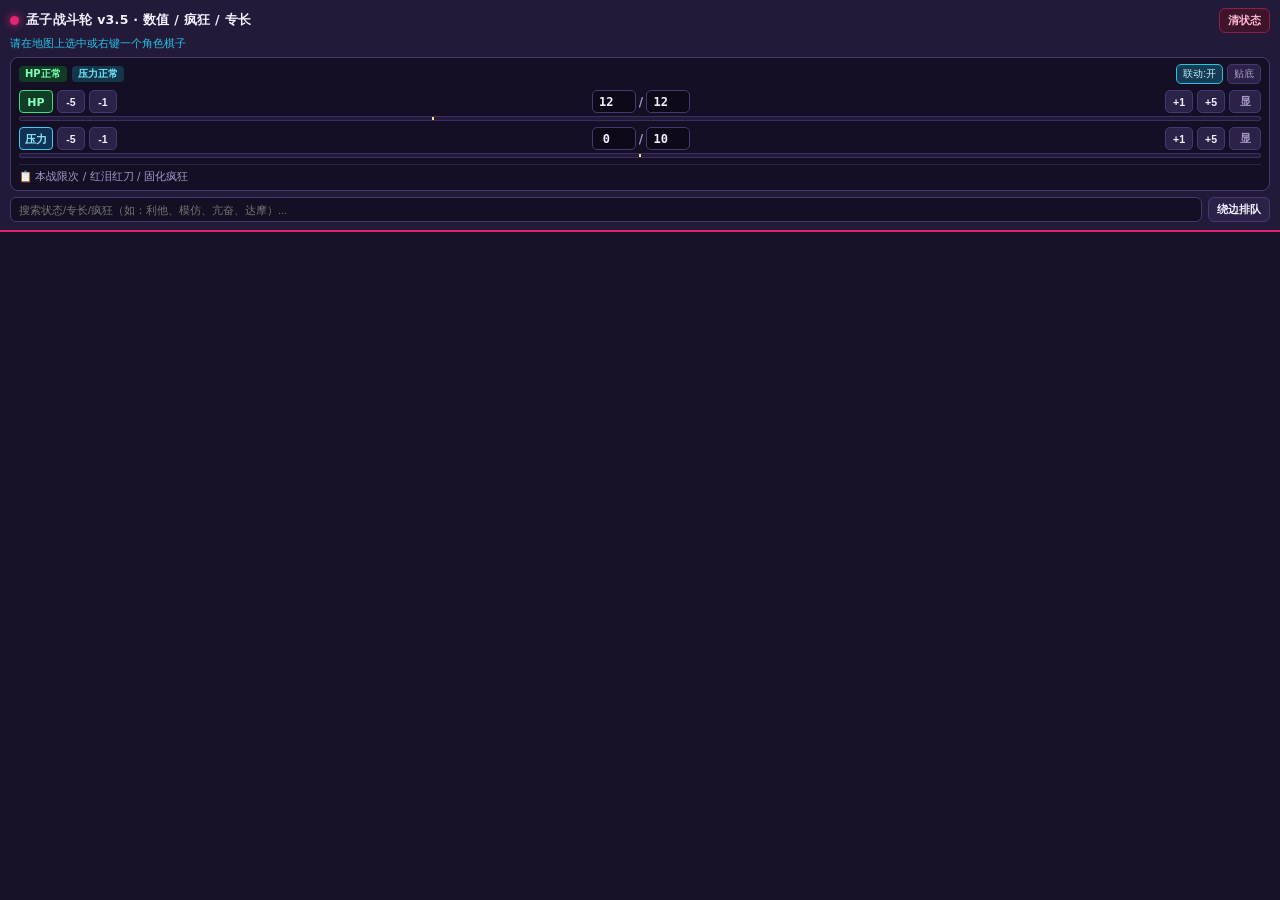
<file: index.html>
<!DOCTYPE html>
<html lang="zh-CN">
<head>
  <meta charset="UTF-8" />
  <meta name="viewport" content="width=device-width, initial-scale=1.0" />
  <title>孟子的战斗轮 v3.5 · 状态与疯狂面板</title>
  <link rel="stylesheet" href="./style.css" />
</head>
<body>
  <header class="topbar">
    <div class="title-row">
      <span class="badge-dot"></span>
      <h1>孟子战斗轮 v3.5 · 数值 / 疯狂 / 专长</h1>
      <button id="btn-clear" class="btn-danger" title="清空当前选中棋子的全部状态与疯狂">清状态</button>
    </div>
    <div id="target-info" class="target-info">请在地图上选中或右键一个角色棋子</div>

    <section class="bars-box">
      <div class="bars-head">
        <span id="hp-stage" class="stage-pill hp-ok">HP正常</span>
        <span id="stress-stage" class="stage-pill st-ok">压力正常</span>
        <div class="head-actions">
          <button id="btn-auto-link" class="btn-mini on" title="压力≥50%/100%、HP=0、达摩受伤判死、红泪/红刀自动联动">联动:开</button>
          <button id="btn-bar-pos" class="btn-mini" title="切换血条/压力槽高度">贴底</button>
        </div>
      </div>

      <!-- 达摩克里斯判死快捷提示条 -->
      <div id="damo-alert" class="damo-alert hidden">
        <span id="damo-msg">⚔ 达摩克里斯已判死：回合末投 d100（01-05 濒死）</span>
        <button id="btn-damo-roll" class="btn-damo">🎲 判死d100</button>
      </div>

      <!-- 压力过载 / 疯狂分支快捷提示条 -->
      <div id="mad-alert" class="mad-alert hidden">
        <span id="mad-msg">🌀 压力过载！</span>
        <div class="mad-actions">
          <button id="btn-mad-roll" class="btn-mad">🎲 抽疯狂</button>
          <button id="btn-mad-calm" class="btn-calm hidden" title="精神分析安抚成功：暂时压制疯狂副作用 1 轮">压制1轮</button>
        </div>
      </div>

      <!-- HP 血条行 + 1/3 红泪血线 -->
      <div class="bar-unit">
        <div class="bar-row">
          <span class="bar-tag hp">HP</span>
          <button class="btn-step" data-bar="hp" data-delta="-5">-5</button>
          <button class="btn-step" data-bar="hp" data-delta="-1">-1</button>
          <div class="num-inputs">
            <input id="hp-cur" type="number" min="0" max="999" value="12" title="当前HP" />
            <span class="slash">/</span>
            <input id="hp-max" type="number" min="1" max="999" value="12" title="HP上限" />
          </div>
          <button class="btn-step" data-bar="hp" data-delta="1">+1</button>
          <button class="btn-step" data-bar="hp" data-delta="5">+5</button>
          <button id="btn-hp-vis" class="btn-eye" title="显示或隐藏HP血条">显</button>
        </div>
        <div class="mini-meter" title="黄色刻度线 = 1/3 红泪血线">
          <div id="hp-meter-fill" class="mini-fill"></div>
          <div class="mini-tick" style="left: 33.333%;"></div>
        </div>
      </div>

      <!-- 压力槽行 + 50% 临界线 -->
      <div class="bar-unit">
        <div class="bar-row">
          <span class="bar-tag st">压力</span>
          <button class="btn-step" data-bar="stress" data-delta="-5">-5</button>
          <button class="btn-step" data-bar="stress" data-delta="-1">-1</button>
          <div class="num-inputs">
            <input id="st-cur" type="number" min="0" max="999" value="0" title="当前压力" />
            <span class="slash">/</span>
            <input id="st-max" type="number" min="1" max="999" value="10" title="压力上限" />
          </div>
          <button class="btn-step" data-bar="stress" data-delta="1">+1</button>
          <button class="btn-step" data-bar="stress" data-delta="5">+5</button>
          <button id="btn-st-vis" class="btn-eye" title="显示或隐藏压力槽">显</button>
        </div>
        <div class="mini-meter" title="黄色刻度线 = 50% 临界点">
          <div id="st-meter-fill" class="mini-fill"></div>
          <div class="mini-tick" style="left: 50%;"></div>
        </div>
      </div>

      <!-- 可折叠：本战限次资源 + 被动联动 + 固化疯狂锁定 -->
      <details class="tracker-drawer">
        <summary>
          <span>📋 本战限次 / 红泪红刀 / 固化疯狂</span>
          <span id="tracker-summary" class="tracker-summary"></span>
        </summary>
        <div class="tracker-body">
          <div class="tracker-section">
            <span class="tracker-label">被动联动 &amp; 固化疯狂预设</span>
            <div class="chip-wrap" id="passive-chips"></div>
            <div class="fixed-mad-row">
              <span>固化疯狂锁定：</span>
              <select id="fixed-mad-select">
                <option value="">无（过载时随机抽表）</option>
              </select>
            </div>
          </div>
          <div class="tracker-section">
            <span class="tracker-label">每战限1次（点亮=已用）</span>
            <div class="chip-wrap" id="once-chips"></div>
          </div>
        </div>
      </details>
    </section>

    <div class="controls-row">
      <input id="search-input" type="text" placeholder="搜索状态/专长/疯狂（如：利他、模仿、亢奋、达摩）..." />
      <button id="btn-layout" class="btn-mode" title="切换图标排队方式">绕边排队</button>
    </div>
  </header>

  <main id="status-container" class="status-container"></main>

  <script type="module" src="./app.js"></script>
</body>
</html>
</file>
<file: style.css>
* {
  box-sizing: border-box;
  margin: 0;
  padding: 0;
}

:root {
  --bg: #171226;
  --panel: #221a38;
  --card: #2c2248;
  --card-hover: #382b5c;
  --border: #473873;
  --accent: #e22472;
  --cyan: #24c4e8;
  --text: #f4f0ff;
  --muted: #a699c9;
}

body {
  background: var(--bg);
  color: var(--text);
  font-family: "Microsoft YaHei", "PingFang SC", system-ui, sans-serif;
  font-size: 12px;
  height: 100vh;
  display: flex;
  flex-direction: column;
  overflow: hidden;
  user-select: none;
}

.hidden {
  display: none !important;
}

.topbar {
  background: var(--panel);
  border-bottom: 2px solid var(--accent);
  padding: 8px 10px 8px;
  flex-shrink: 0;
}

.title-row {
  display: flex;
  align-items: center;
  gap: 7px;
}

.badge-dot {
  width: 9px;
  height: 9px;
  border-radius: 50%;
  background: var(--accent);
  box-shadow: 0 0 8px var(--accent);
  flex-shrink: 0;
}

.title-row h1 {
  font-size: 12.5px;
  font-weight: 700;
  letter-spacing: 0.3px;
  flex: 1;
}

.target-info {
  margin-top: 3px;
  font-size: 11px;
  color: var(--cyan);
  white-space: nowrap;
  overflow: hidden;
  text-overflow: ellipsis;
}

.target-info.empty {
  color: var(--muted);
}

.bars-box {
  margin-top: 6px;
  background: #140f24;
  border: 1px solid var(--border);
  border-radius: 8px;
  padding: 6px 8px;
  display: flex;
  flex-direction: column;
  gap: 6px;
}

.bars-head {
  display: flex;
  align-items: center;
  gap: 5px;
}

.stage-pill {
  font-size: 10px;
  font-weight: 700;
  padding: 1px 6px;
  border-radius: 4px;
  white-space: nowrap;
}

.stage-pill.hp-ok   { background: #103b25; color: #7dffb3; }
.stage-pill.hp-mid  { background: #4a3309; color: #ffd966; }
.stage-pill.hp-low  { background: #591122; color: #ff7a92; }
.stage-pill.hp-dead { background: #6b0818; color: #ffe36e; border: 1px solid #ff3859; }

.stage-pill.st-ok   { background: #14364a; color: #6ee7ff; }
.stage-pill.st-warn { background: #4d3508; color: #ffd859; }
.stage-pill.st-over { background: #540b1d; color: #ff6b85; }

.head-actions {
  margin-left: auto;
  display: flex;
  gap: 4px;
}

.btn-mini {
  background: var(--card);
  border: 1px solid var(--border);
  border-radius: 5px;
  color: var(--muted);
  font-size: 10px;
  padding: 2px 6px;
  cursor: pointer;
  white-space: nowrap;
}

.btn-mini:hover {
  border-color: var(--cyan);
  color: var(--text);
}

.btn-mini.on {
  background: #173b52;
  border-color: var(--cyan);
  color: #bdf4ff;
}

.damo-alert {
  display: flex;
  align-items: center;
  gap: 6px;
  background: #3d0b1a;
  border: 1px solid #ff2e55;
  border-radius: 6px;
  padding: 4px 7px;
  font-size: 10.5px;
  color: #ffd0d9;
}

.damo-alert span,
.mad-alert span {
  flex: 1;
  line-height: 1.25;
}

.btn-damo {
  background: #e6193c;
  border: 1px solid #ff94a8;
  border-radius: 5px;
  color: #fff;
  font-size: 10.5px;
  font-weight: 700;
  padding: 3px 7px;
  cursor: pointer;
  white-space: nowrap;
}

.btn-damo:hover {
  background: #ff294d;
}

.mad-alert {
  display: flex;
  align-items: center;
  gap: 6px;
  background: #2c1045;
  border: 1px solid #d946ef;
  border-radius: 6px;
  padding: 4px 7px;
  font-size: 10.5px;
  color: #f3d0ff;
}

.mad-alert.calmed {
  background: #112d3d;
  border-color: #38d9ff;
  color: #c2f5ff;
}

.mad-actions {
  display: flex;
  gap: 4px;
  flex-shrink: 0;
}

.btn-mad,
.btn-calm {
  border-radius: 5px;
  font-size: 10px;
  font-weight: 700;
  padding: 3px 6px;
  cursor: pointer;
  white-space: nowrap;
}

.btn-mad {
  background: #8c20b8;
  border: 1px solid #eb9cff;
  color: #fff;
}

.btn-mad:hover {
  background: #a82cd6;
}

.btn-calm {
  background: #1b3852;
  border: 1px solid #38cef8;
  color: #b8f2ff;
}

.btn-calm.on {
  background: #0f7694;
  color: #fff;
}

.bar-unit {
  display: flex;
  flex-direction: column;
  gap: 3px;
}

.bar-row {
  display: flex;
  align-items: center;
  gap: 4px;
}

.bar-tag {
  width: 34px;
  height: 23px;
  line-height: 23px;
  text-align: center;
  border-radius: 4px;
  font-size: 11px;
  font-weight: 800;
  flex-shrink: 0;
}

.bar-tag.hp {
  background: #113d27;
  border: 1px solid #38e07e;
  color: #88ffba;
}

.bar-tag.st {
  background: #123254;
  border: 1px solid #38cef8;
  color: #8ce9ff;
}

.btn-step {
  flex: 0 0 28px;
  height: 23px;
  background: var(--card);
  border: 1px solid var(--border);
  border-radius: 5px;
  color: var(--text);
  font-size: 10.5px;
  font-weight: 700;
  cursor: pointer;
}

.btn-step:hover {
  background: var(--card-hover);
  border-color: var(--cyan);
}

.btn-step:active {
  transform: scale(0.95);
}

.num-inputs {
  flex: 1;
  display: flex;
  align-items: center;
  justify-content: center;
  gap: 3px;
}

.num-inputs input {
  width: 44px;
  height: 23px;
  background: #0d0919;
  border: 1px solid var(--border);
  border-radius: 5px;
  color: var(--text);
  text-align: center;
  font-family: Consolas, monospace;
  font-size: 12px;
  font-weight: 700;
  outline: none;
}

.num-inputs input:focus {
  border-color: var(--cyan);
}

.num-inputs .slash {
  color: var(--muted);
  font-weight: 700;
}

.btn-eye {
  flex: 0 0 32px;
  height: 23px;
  background: var(--card);
  border: 1px solid var(--border);
  border-radius: 5px;
  color: var(--muted);
  font-size: 10.5px;
  font-weight: 700;
  cursor: pointer;
}

.btn-eye.on {
  background: #183d54;
  border-color: var(--cyan);
  color: #c2f5ff;
}

.mini-meter {
  position: relative;
  height: 5px;
  background: #231a3a;
  border-radius: 2px;
  overflow: hidden;
  border: 1px solid #3c2e63;
}

.mini-fill {
  height: 100%;
  width: 0%;
  transition: width 0.12s ease, background 0.12s ease;
}

.mini-tick {
  position: absolute;
  top: 0;
  bottom: 0;
  width: 2px;
  background: #fff275;
  transform: translateX(-1px);
  opacity: 0.95;
}

.tracker-drawer {
  border-top: 1px solid #2e234d;
  padding-top: 5px;
}

.tracker-drawer summary {
  font-size: 10.5px;
  color: var(--muted);
  cursor: pointer;
  display: flex;
  align-items: center;
  justify-content: space-between;
  list-style: none;
}

.tracker-drawer summary::-webkit-details-marker {
  display: none;
}

.tracker-drawer summary:hover {
  color: var(--text);
}

.tracker-summary {
  font-size: 10px;
  color: #ffd859;
}

.tracker-body {
  margin-top: 6px;
  display: flex;
  flex-direction: column;
  gap: 6px;
}

.tracker-section {
  display: flex;
  flex-direction: column;
  gap: 4px;
}

.tracker-label {
  font-size: 10px;
  color: #8f80b8;
}

.fixed-mad-row {
  display: flex;
  align-items: center;
  gap: 6px;
  font-size: 10px;
  color: #c7bce6;
}

.fixed-mad-row select {
  flex: 1;
  background: #0d0919;
  border: 1px solid var(--border);
  border-radius: 4px;
  color: var(--text);
  font-size: 10.5px;
  padding: 2px 5px;
  outline: none;
}

.chip-wrap {
  display: flex;
  flex-wrap: wrap;
  gap: 4px;
}

.chip {
  font-size: 10px;
  padding: 2px 6px;
  border-radius: 4px;
  background: #241b3d;
  border: 1px solid #44356e;
  color: #c7bce6;
  cursor: pointer;
}

.chip:hover {
  border-color: var(--cyan);
}

.chip.on {
  background: #471432;
  border-color: #ff4785;
  color: #ffd6e6;
}

.chip.passive.on {
  background: #4d121f;
  border-color: #ff3859;
  color: #ffe28a;
}

.chip.used.on {
  text-decoration: line-through;
  opacity: 0.72;
}

.btn-step:disabled,
.btn-eye:disabled,
.btn-mini:disabled,
.chip:disabled,
.fixed-mad-row select:disabled,
.num-inputs input:disabled {
  opacity: 0.4;
  cursor: not-allowed;
}

.controls-row {
  margin-top: 6px;
  display: flex;
  gap: 6px;
}

#search-input {
  flex: 1;
  background: #140f22;
  border: 1px solid var(--border);
  border-radius: 6px;
  color: var(--text);
  padding: 5px 8px;
  font-size: 11px;
  outline: none;
}

#search-input:focus {
  border-color: var(--cyan);
}

.btn-mode,
.btn-danger {
  border: 1px solid var(--border);
  border-radius: 6px;
  padding: 4px 8px;
  font-size: 11px;
  font-weight: 600;
  cursor: pointer;
  color: var(--text);
  background: var(--card);
  white-space: nowrap;
}

.btn-mode:hover {
  border-color: var(--cyan);
  color: var(--cyan);
}

.btn-danger {
  background: #3d142a;
  border-color: #8a204d;
  color: #ffb8d2;
}

.btn-danger:hover {
  background: var(--accent);
  border-color: #ff6ca5;
  color: #fff;
}

.btn-danger:disabled {
  opacity: 0.4;
  cursor: not-allowed;
}

.status-container {
  flex: 1;
  overflow-y: auto;
  padding: 8px 10px 14px;
}

.status-container::-webkit-scrollbar {
  width: 6px;
}
.status-container::-webkit-scrollbar-thumb {
  background: var(--border);
  border-radius: 3px;
}

.group-block {
  margin-bottom: 10px;
}

.group-title {
  font-size: 11px;
  font-weight: 700;
  color: var(--muted);
  margin: 2px 0 6px 2px;
  display: flex;
  align-items: center;
  gap: 6px;
}

.group-title::after {
  content: "";
  flex: 1;
  height: 1px;
  background: #332752;
}

.group-block.madness-group .group-title {
  color: #e28aff;
}

.group-block.madness-group .group-title::after {
  background: #5b2278;
}

.grid {
  display: grid;
  grid-template-columns: repeat(4, 1fr);
  gap: 6px;
}

.status-btn {
  position: relative;
  display: flex;
  flex-direction: column;
  align-items: center;
  justify-content: center;
  gap: 4px;
  padding: 6px 3px 5px;
  background: var(--card);
  border: 1.5px solid transparent;
  border-radius: 8px;
  color: var(--text);
  cursor: pointer;
  transition: transform 0.08s ease, background 0.12s ease, border-color 0.12s ease;
}

.status-btn:hover {
  background: var(--card-hover);
  border-color: var(--border);
}

.status-btn:active {
  transform: scale(0.95);
}

.status-btn.active {
  background: #421738;
  border-color: var(--accent);
  box-shadow: 0 0 0 1px rgba(226, 36, 114, 0.35) inset;
}

.status-btn.mad-btn {
  background: #24133d;
  border-color: #46236e;
}

.status-btn.mad-btn.active {
  background: #441259;
  border-color: #e848ff;
  box-shadow: 0 0 0 1px rgba(232, 72, 255, 0.4) inset;
}

.status-btn.active::after {
  content: "✓";
  position: absolute;
  top: 2px;
  right: 4px;
  font-size: 10px;
  font-weight: 900;
  color: #ff7ab0;
}

.status-btn img {
  width: 38px;
  height: 38px;
  image-rendering: pixelated;
  pointer-events: none;
}

.status-btn span {
  font-size: 10px;
  line-height: 1.1;
  text-align: center;
}
</file>
